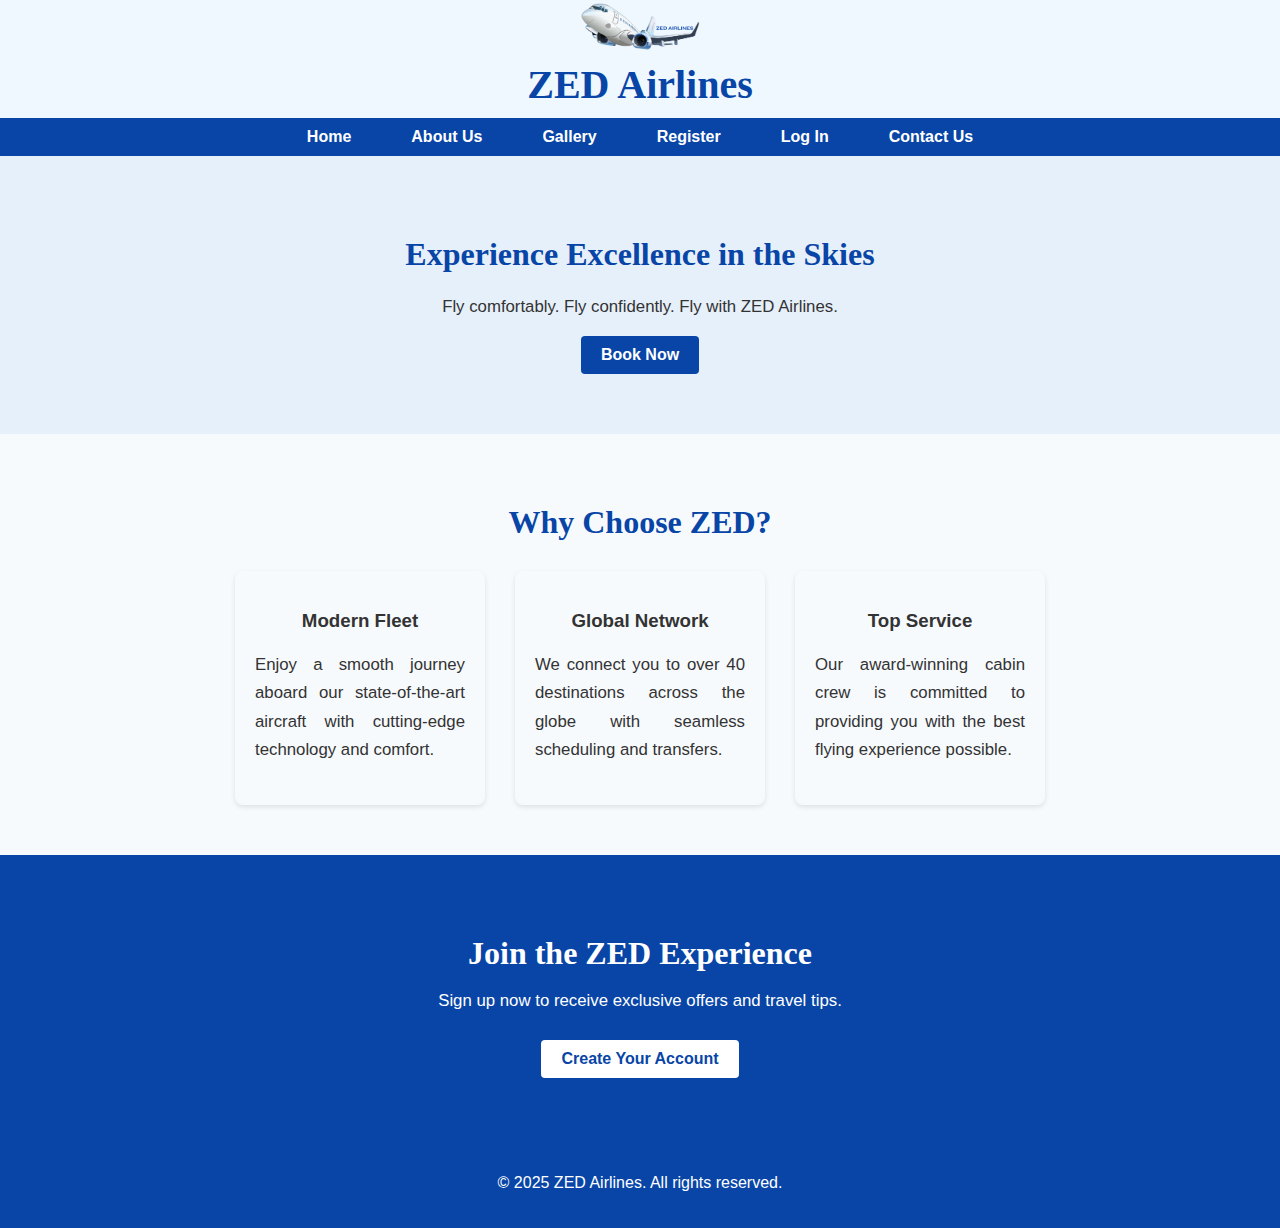
<file: index.html>
<!DOCTYPE html>
  <html lang="en">

  <head>
    <meta charset="UTF-8" />
    <meta name="viewport" content="width=device-width, initial-scale=1.0" />
    <title>ZED Airlines | Home</title>
    <link rel="stylesheet" href="styles/base.css">
    <link rel="stylesheet" href="styles/index.css">
  </head>

  <body>


     <!-- Header -->
  <header class="site-header">
    <div class="container">
      <img class="logo" src="images/logo.png" alt="ZED Airlines Logo" />
      <h1>ZED Airlines</h1>
    </div>
    <nav class="navbar">
      <ul>
        <li><a href="index.html">Home</a></li>
        <li><a href="about.html">About Us</a></li>
        <li><a href="gallery.html" class="active">Gallery</a></li>
        <li><a href="registration.html">Register</a></li>
        <li><a href="login.html">Log In</a></li>
        <li><a href="contact.html">Contact Us</a></li>
      </ul>
    </nav>
  </header>

    <!-- Hero Banner -->
    <section class="hero">
      <h2>Experience Excellence in the Skies</h2>
      <p>Fly comfortably. Fly confidently. Fly with ZED Airlines.</p>
      <a class="btn" href="registration.html">Book Now</a>
    </section>

    <!-- Features Section -->
    <section class="features">
      <h2>Why Choose ZED?</h2>
      <div class="feature-grid">
        <div class="feature">
          <h3>Modern Fleet</h3>
          <p>Enjoy a smooth journey aboard our state-of-the-art aircraft with cutting-edge technology and comfort.</p>
        </div>
        <div class="feature">
          <h3>Global Network</h3>
          <p>We connect you to over 40 destinations across the globe with seamless scheduling and transfers.</p>
        </div>
        <div class="feature">
          <h3>Top Service</h3>
          <p>Our award-winning cabin crew is committed to providing you with the best flying experience possible.</p>
        </div>
      </div>
    </section>


    <!-- Call to Action -->
    <section class="cta">
      <h2>Join the ZED Experience</h2>
      <p>Sign up now to receive exclusive offers and travel tips.</p>
      <a class="btn" href="registration.html">Create Your Account</a>
    </section>

    <!-- Footer -->
  <footer class="site-footer">
    <div class="container">
      <p>&copy; 2025 ZED Airlines. All rights reserved.</p>
    </div>
  </footer>

  </body>

  </html>
</file>
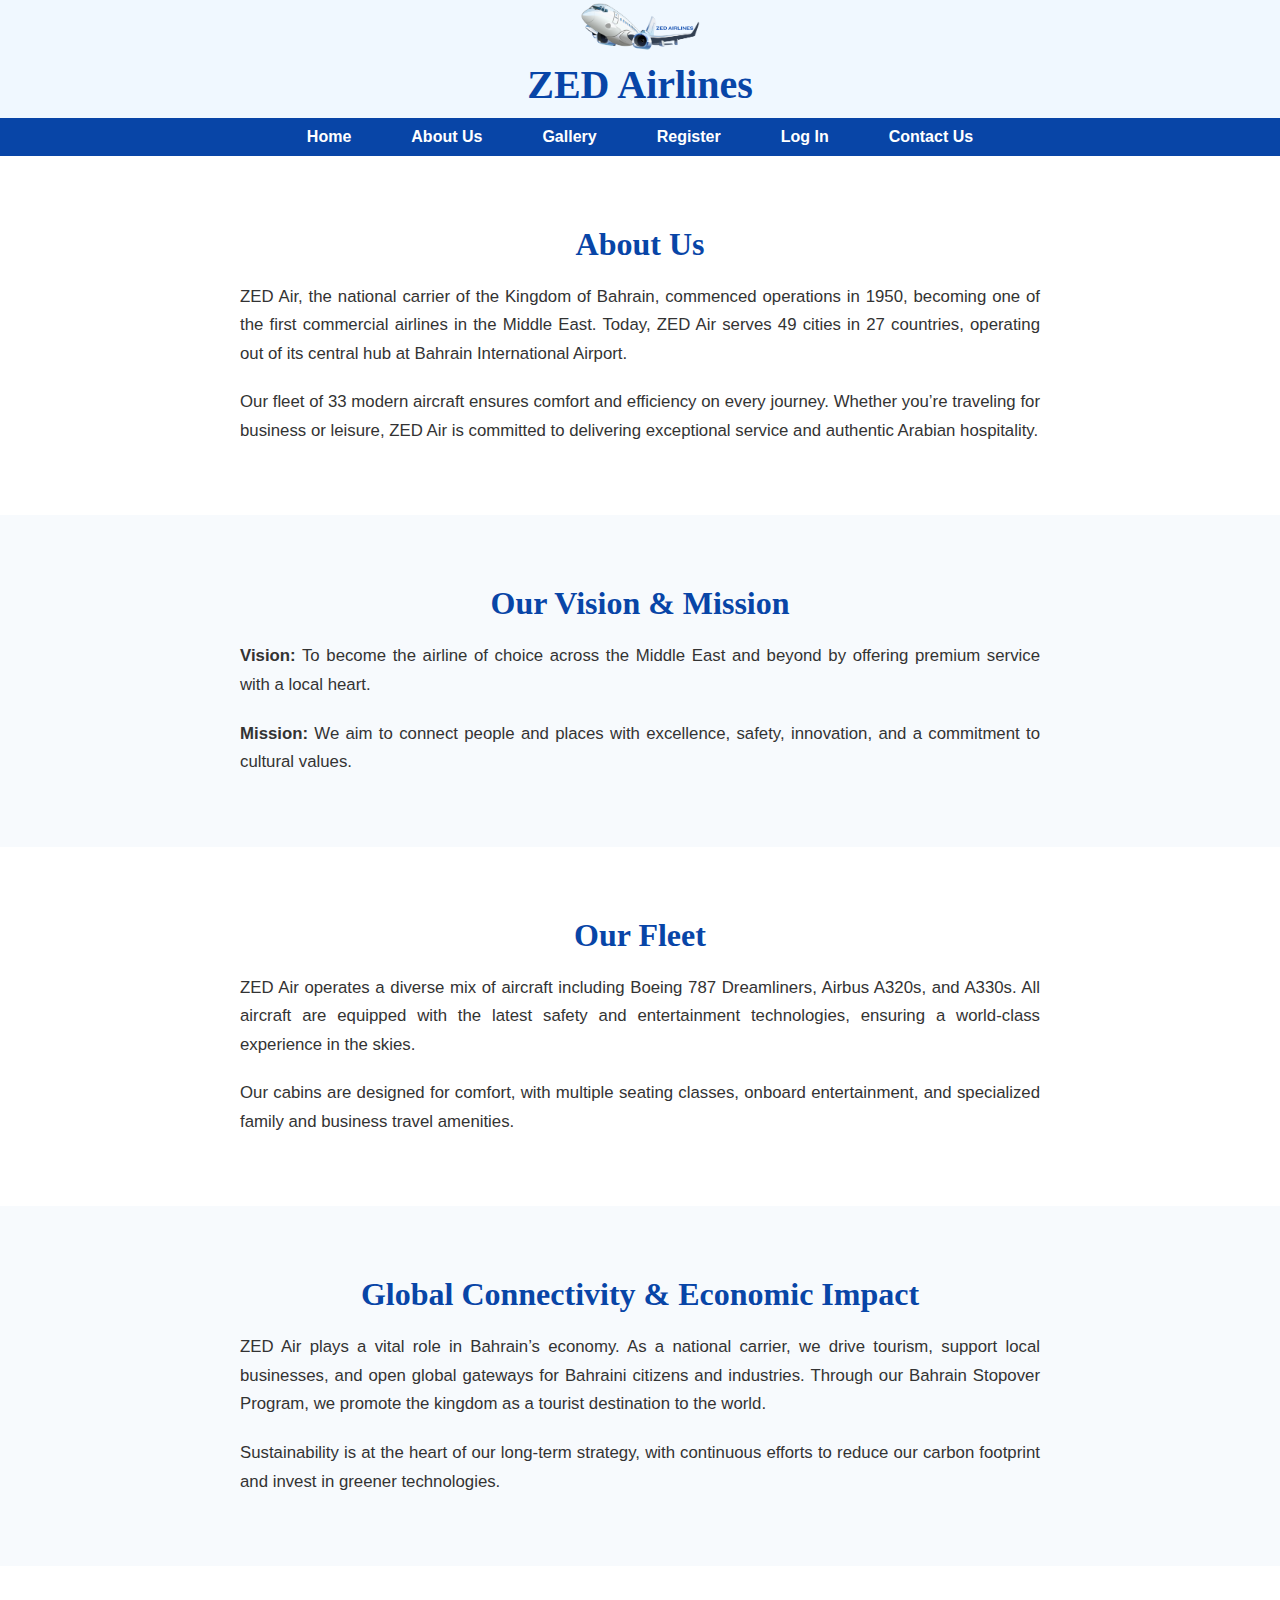
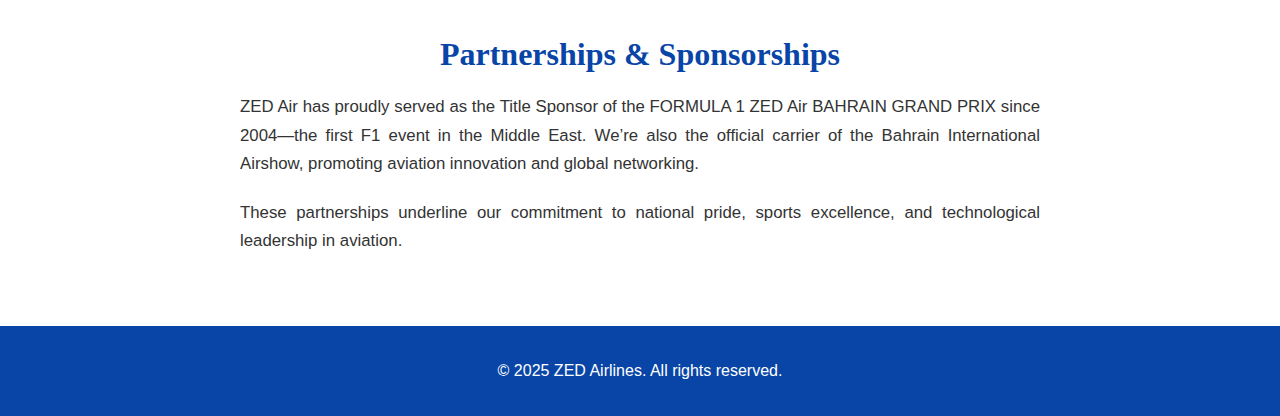
<file: about.html>
<!DOCTYPE html>
<html lang="en">

<head>
  <meta charset="UTF-8" />
  <meta name="viewport" content="width=device-width, initial-scale=1.0" />
  <title>ZED Airlines | About Us</title>
  <link rel="stylesheet" href="styles/base.css">
  <link rel="stylesheet" href="styles/about.css">
</head>

<body>

  <!-- Header -->
  <header class="site-header">
    <div class="container">
      <img class="logo" src="images/logo.png" alt="ZED Airlines Logo" />
      <h1>ZED Airlines</h1>
    </div>
    <nav class="navbar">
      <ul>
        <li><a href="index.html">Home</a></li>
        <li><a href="about.html">About Us</a></li>
        <li><a href="gallery.html" class="active">Gallery</a></li>
        <li><a href="registration.html">Register</a></li>
        <li><a href="login.html">Log In</a></li>
        <li><a href="contact.html">Contact Us</a></li>
      </ul>
    </nav>
  </header>

  <!-- Main Content Section -->
  <main>

    <!-- About Us Section -->
    <section class="about-section">
      <div class="container">
        <h2>About Us</h2>
        <p>
          ZED Air, the national carrier of the Kingdom of Bahrain, commenced operations in 1950, becoming one of the
          first commercial airlines in the Middle East. Today, ZED Air serves 49 cities in 27 countries, operating out
          of its central hub at Bahrain International Airport.
        </p>
        <p>
          Our fleet of 33 modern aircraft ensures comfort and efficiency on every journey. Whether you’re traveling for
          business or leisure, ZED Air is committed to delivering exceptional service and authentic Arabian hospitality.
        </p>
      </div>
    </section>

    <!-- Vision & Mission -->
    <section class="vision-section">
      <div class="container">
        <h2>Our Vision & Mission</h2>
        <p><strong>Vision:</strong> To become the airline of choice across the Middle East and beyond by offering
          premium service with a local heart.</p>
        <p><strong>Mission:</strong> We aim to connect people and places with excellence, safety, innovation, and a
          commitment to cultural values.</p>
      </div>
    </section>

    <!-- Fleet Overview -->
    <section class="fleet-section">
      <div class="container">
        <h2>Our Fleet</h2>
        <p>
          ZED Air operates a diverse mix of aircraft including Boeing 787 Dreamliners, Airbus A320s, and A330s. All
          aircraft are equipped with the latest safety and entertainment technologies, ensuring a world-class experience
          in the skies.
        </p>
        <p>
          Our cabins are designed for comfort, with multiple seating classes, onboard entertainment, and specialized
          family and business travel amenities.
        </p>
      </div>
    </section>

    <!-- Global Impact -->
    <section class="impact-section">
      <div class="container">
        <h2>Global Connectivity & Economic Impact</h2>
        <p>
          ZED Air plays a vital role in Bahrain’s economy. As a national carrier, we drive tourism, support local
          businesses, and open global gateways for Bahraini citizens and industries. Through our Bahrain Stopover
          Program, we promote the kingdom as a tourist destination to the world.
        </p>
        <p>
          Sustainability is at the heart of our long-term strategy, with continuous efforts to reduce our carbon
          footprint and invest in greener technologies.
        </p>
      </div>
    </section>

    <!-- Sponsorships -->
    <section class="sponsorships-section">
      <div class="container">
        <h2>Partnerships & Sponsorships</h2>
        <p>
          ZED Air has proudly served as the Title Sponsor of the FORMULA 1 ZED Air BAHRAIN GRAND PRIX since 2004—the
          first F1 event in the Middle East. We’re also the official carrier of the Bahrain International Airshow,
          promoting aviation innovation and global networking.
        </p>
        <p>
          These partnerships underline our commitment to national pride, sports excellence, and technological leadership
          in aviation.
        </p>
      </div>
    </section>




  </main>

  <!-- Footer -->
  <footer class="site-footer">
    <div class="container">
      <p>&copy; 2025 ZED Airlines. All rights reserved.</p>
    </div>
  </footer>

</body>

</html>
</file>
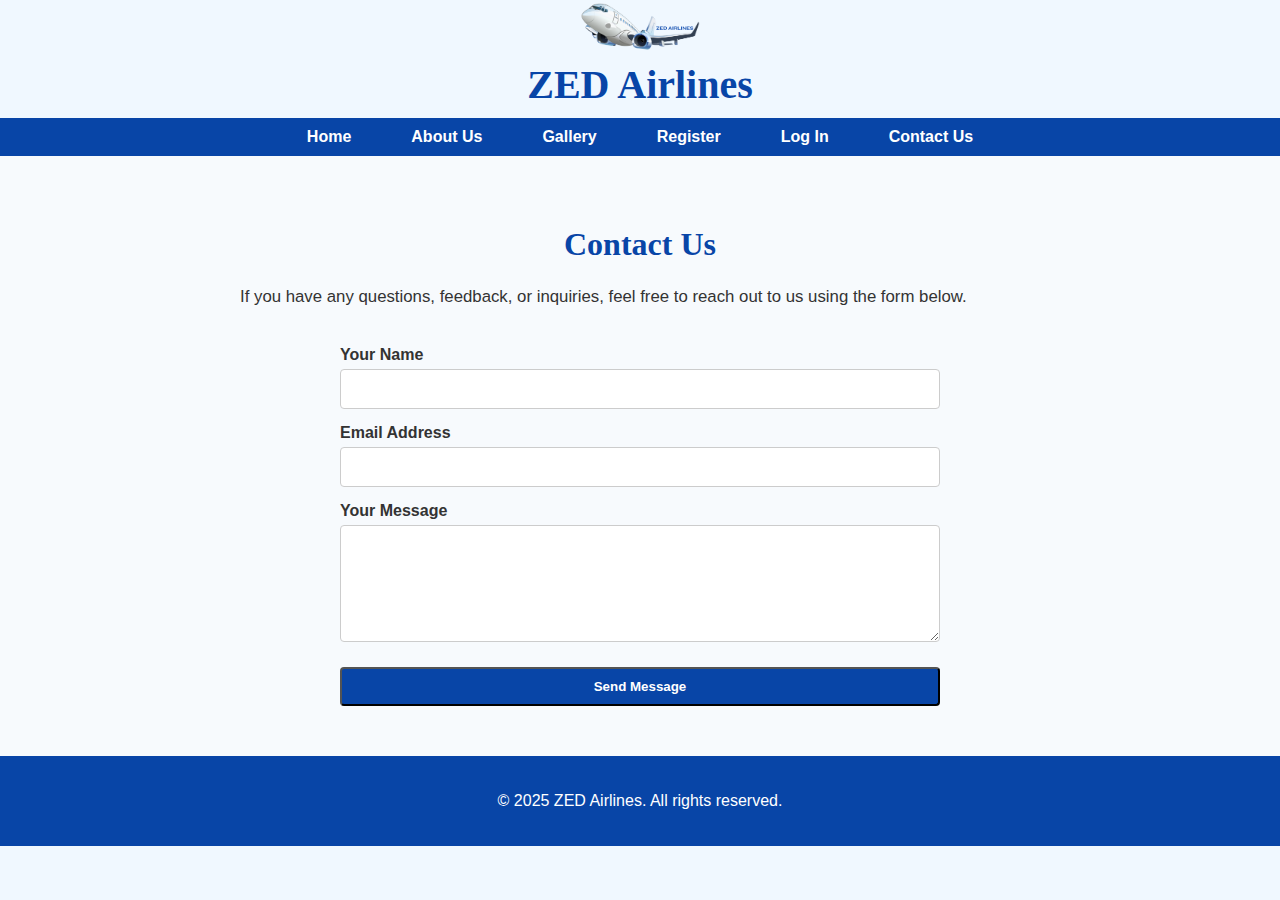
<file: contact.html>
<!DOCTYPE html>
<html lang="en">

<head>
  <meta charset="UTF-8" />
  <meta name="viewport" content="width=device-width, initial-scale=1.0" />
  <title>Contact Us | ZED Airlines</title>
  <link rel="stylesheet" href="styles/base.css">
  <link rel="stylesheet" href="styles/contact.css">
</head>

<body>

  <!-- Header -->
  <header class="site-header">
    <div class="container">
      <img class="logo" src="images/logo.png" alt="ZED Airlines Logo" />
      <h1>ZED Airlines</h1>
    </div>
    <nav class="navbar">
      <ul>
        <li><a href="index.html">Home</a></li>
        <li><a href="about.html">About Us</a></li>
        <li><a href="gallery.html" class="active">Gallery</a></li>
        <li><a href="registration.html">Register</a></li>
        <li><a href="login.html">Log In</a></li>
        <li><a href="contact.html">Contact Us</a></li>
      </ul>
    </nav>
  </header>

  <!-- Main Contact Form Section -->
  <main>
    <section class="contact-section">
      <div class="container">
        <h2>Contact Us</h2>
        <p>If you have any questions, feedback, or inquiries, feel free to reach out to us using the form below.</p>

        <form method="POST" class="contact-form">
          <label for="name">Your Name</label>
          <input type="text" id="name" name="name" required />

          <label for="email">Email Address</label>
          <input type="email" id="email" name="email" required />

          <label for="message">Your Message</label>
          <textarea id="message" name="message" rows="5" required></textarea>

          <button type="submit" class="btn">Send Message</button>
        </form>
      </div>
    </section>
  </main>

  <!-- Footer -->
  <footer class="site-footer">
    <div class="container">
      <p>&copy; 2025 ZED Airlines. All rights reserved.</p>
    </div>
  </footer>

</body>

</html>
</file>
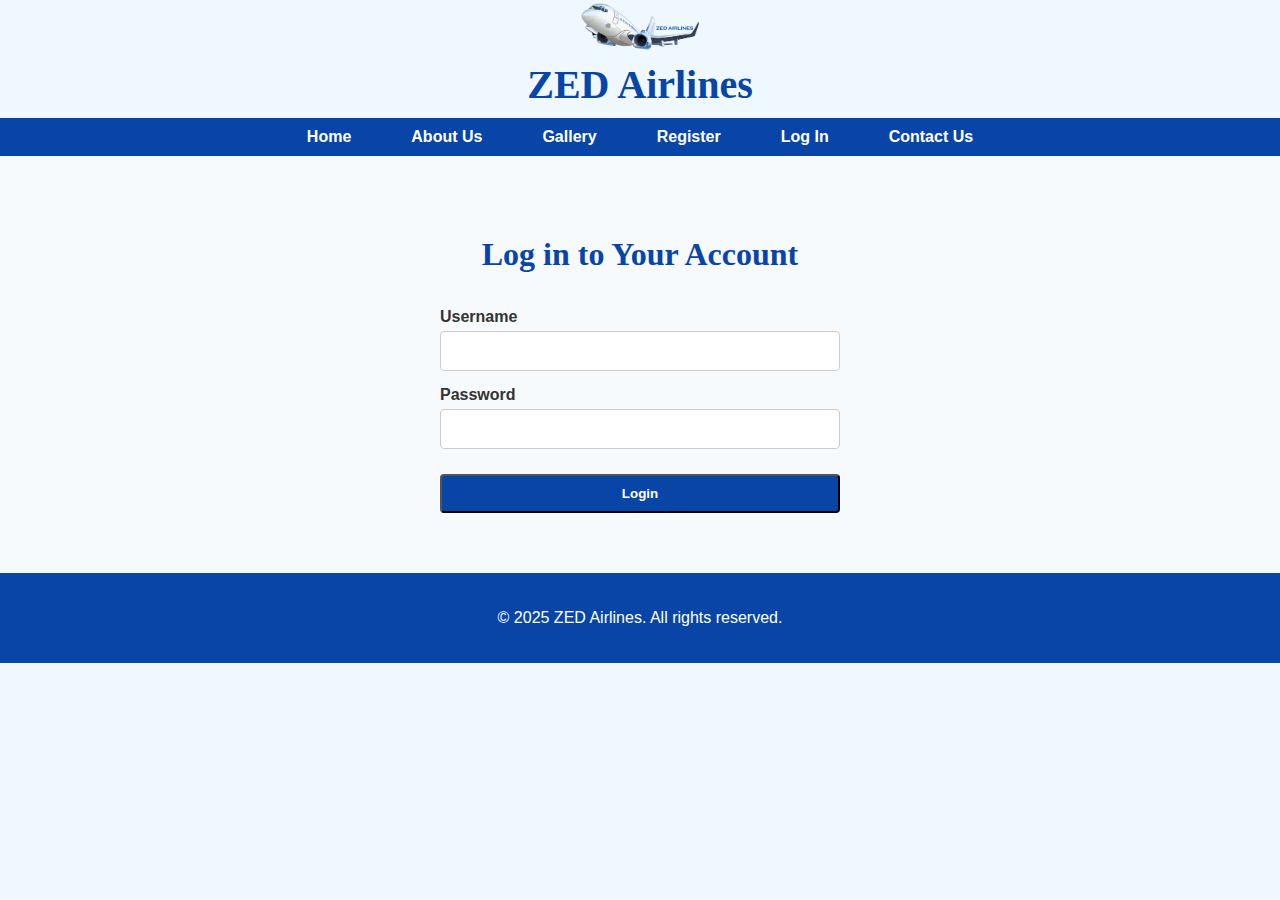
<file: login.html>
<!DOCTYPE html>
<html lang="en">

<head>
  <meta charset="UTF-8" />
  <meta name="viewport" content="width=device-width, initial-scale=1.0" />
  <title>Login | ZED Airlines</title>
  <link rel="stylesheet" href="styles/base.css">
  <link rel="stylesheet" href="styles/login.css">
</head>

<body>

  <!-- Header -->
  <header class="site-header">
    <div class="container">
      <img class="logo" src="images/logo.png" alt="ZED Airlines Logo" />
      <h1>ZED Airlines</h1>
    </div>
    <nav class="navbar">
      <ul>
        <li><a href="index.html">Home</a></li>
        <li><a href="about.html">About Us</a></li>
        <li><a href="gallery.html" class="active">Gallery</a></li>
        <li><a href="registration.html">Register</a></li>
        <li><a href="login.html">Log In</a></li>
        <li><a href="contact.html">Contact Us</a></li>
      </ul>
    </nav>
  </header>

  <!-- Main Login Form -->
  <main>
    <section class="login-section">
      <div class="container">
        <h2>Log in to Your Account</h2>
        <form method="POST" class="login-form" onsubmit="return showLoginAlert()">
          <label for="username">Username</label>
          <input type="text" id="username" name="username" required />

          <label for="pwd">Password</label>
          <input type="password" id="pwd" name="pwd" required />

          <button type="submit" class="btn">Login</button>
        </form>
      </div>
    </section>
  </main>

  <!-- Footer -->
  <footer class="site-footer">
    <div class="container">
      <p>&copy; 2025 ZED Airlines. All rights reserved.</p>
    </div>
  </footer>

  <!-- JS Alert -->
  <script>
    function showLoginAlert() {
      alert("You have been logged in successfully!");
      return true; // proceed with form submission
    }
  </script>

</body>

</html>
</file>
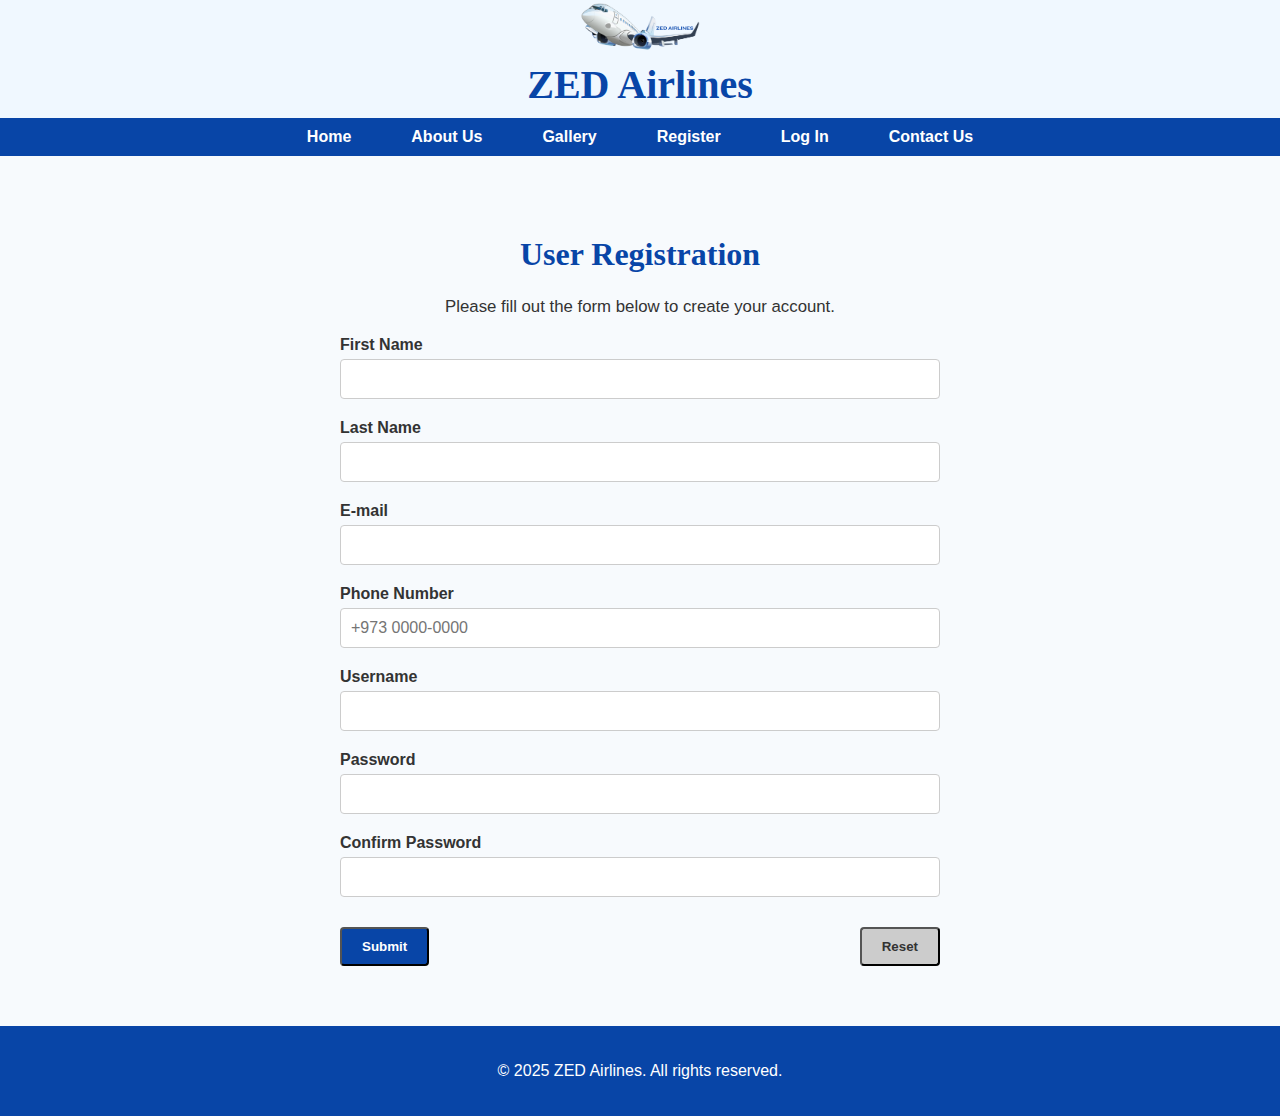
<file: registration.html>
<!DOCTYPE html>
<html lang="en">

<head>
  <meta charset="UTF-8" />
  <meta name="viewport" content="width=device-width, initial-scale=1.0" />
  <title>Register | ZED Airlines</title>
  <link rel="stylesheet" href="styles/base.css">
  <link rel="stylesheet" href="styles/registration.css">
</head>

<body>

  <!-- Header -->
  <header class="site-header">
    <div class="container">
      <img class="logo" src="images/logo.png" alt="ZED Airlines Logo" />
      <h1>ZED Airlines</h1>
    </div>
    <nav class="navbar">
      <ul>
        <li><a href="index.html">Home</a></li>
        <li><a href="about.html">About Us</a></li>
        <li><a href="gallery.html" class="active">Gallery</a></li>
        <li><a href="registration.html">Register</a></li>
        <li><a href="login.html">Log In</a></li>
        <li><a href="contact.html">Contact Us</a></li>
      </ul>
    </nav>
  </header>

  <!-- Registration Form Section -->
  <main>
    <section class="registration-section">
      <div class="container">
        <h2>User Registration</h2>
        <p>Please fill out the form below to create your account.</p>

        <form method="POST" class="registration-form" onsubmit="return showRegistrationAlert()">

          <div class="form-group">
            <label for="fname">First Name</label>
            <input type="text" id="fname" name="fname" required>
          </div>

          <div class="form-group">
            <label for="lname">Last Name</label>
            <input type="text" id="lname" name="lname" required>
          </div>

          <div class="form-group">
            <label for="email">E-mail</label>
            <input type="email" id="email" name="email" autocomplete="off" required>
          </div>

          <div class="form-group">
            <label for="phone">Phone Number</label>
            <input type="tel" id="phone" name="phone" placeholder="+973 0000-0000" required>
          </div>

          <div class="form-group">
            <label for="username">Username</label>
            <input type="text" id="username" name="username" required>
          </div>

          <div class="form-group">
            <label for="pwd">Password</label>
            <input type="password" id="pwd" name="pwd" required>
          </div>

          <div class="form-group">
            <label for="confirm-pwd">Confirm Password</label>
            <input type="password" id="confirm-pwd" name="confirm-pwd" required>
          </div>

          <div class="form-actions">
            <button type="submit" class="btn">Submit</button>
            <input type="reset" class="btn btn-secondary" value="Reset">
          </div>

        </form>
      </div>
    </section>
  </main>

  <!-- Footer -->
  <footer class="site-footer">
    <div class="container">
      <p>&copy; 2025 ZED Airlines. All rights reserved.</p>
    </div>
  </footer>

  <!-- JavaScript Alert -->
  <script>
    function showRegistrationAlert() {
      alert("Your account has been registered successfully. We will contact you soon.");
      return true;
    }
  </script>

</body>

</html>
</file>
<file: styles/index.css>
/* === Hero Section === */
.hero {
  background-color: #e6f0fa;
  text-align: center;
  padding: 60px 20px;
}

.hero h2 {
  color: #0845a7;
  font-size: 2rem;
}

.hero p {
  margin-bottom: 15px;
  text-align: center;
}

/* === Intro Content Section === */
.intro {
  max-width: 800px;
  margin: 40px auto;
  padding: 0 20px;
  text-align: center;
}

.intro h2 {
  color: #0845a7;
  font-size: 1.8rem;
}

.intro p {
  font-size: 1.1rem;
  line-height: 1.6;
}

/* === Features Section === */
.features {
  background-color: #ffffff;
  padding: 50px 20px;
  text-align: center;
}

.feature-grid {
  display: flex;
  flex-wrap: wrap;
  justify-content: center;
  gap: 30px;
  margin-top: 30px;
}

.feature {
  width: 250px;
  background-color: #f7fafd;
  padding: 20px;
  border-radius: 8px;
  box-shadow: 0 2px 5px rgba(0, 0, 0, 0.1);
}

/* === Call-To-Action (CTA) Section === */
.cta {
  background-color: #0845a7;
  color: white;
  padding: 60px 20px;
  text-align: center;
}

.cta h2 {
  color: white;
  font-size: 2rem;
  margin-bottom: 15px;
}

.cta p {
  color: white;
  margin-bottom: 15px;
  text-align: center;
}

.cta .btn {
  background-color: white;
  color: #0845a7;
  margin-top: 10px;
}

.cta .btn:hover {
  background-color: #e0e0e0;
}
</file>
<file: styles/about.css>
.about {
  padding: 40px 20px;
  background-color: #ffffff;
  text-align: center;
}

.about h2 {
  font-size: 2rem;
  margin-bottom: 20px;
}

.about p {
  font-size: 1.1rem;
  line-height: 1.6;
  margin: 15px 0;
  text-align: justify;
}
</file>
<file: styles/contact.css>
.contact-section {
  background-color: #f7fafd;
  padding: 50px 20px;
  text-align: center;
}

.contact-form {
  max-width: 600px;
  margin: 0 auto;
  display: flex;
  flex-direction: column;
  text-align: left;
}

.contact-form label {
  margin-top: 15px;
  font-weight: bold;
}

.contact-form input,
.contact-form textarea {
  padding: 10px;
  margin-top: 5px;
  font-size: 1rem;
  border: 1px solid #ccc;
  border-radius: 4px;
}

.contact-form button {
  margin-top: 25px;
}
</file>
<file: styles/login.css>
.login-section {
  padding: 60px 20px;
  background-color: #f7fafd;
  text-align: center;
}

.login-form {
  max-width: 400px;
  margin: 0 auto;
  display: flex;
  flex-direction: column;
  text-align: left;
}

.login-form label {
  margin-top: 15px;
  font-weight: bold;
}

.login-form input {
  padding: 10px;
  font-size: 1rem;
  border: 1px solid #ccc;
  border-radius: 4px;
  margin-top: 5px;
}

.login-form .btn {
  margin-top: 25px;
}
</file>
<file: styles/registration.css>
.registration-section {
  padding: 60px 20px;
  background-color: #f7fafd;
  text-align: center;
}

.registration-section p {
  margin-bottom: 15px;
  text-align: center;
}

.registration-form {
  max-width: 600px;
  margin: 0 auto;
  text-align: left;
}

.form-group {
  margin-bottom: 20px;
}

.form-group label {
  display: block;
  margin-bottom: 5px;
  font-weight: bold;
}

.form-group input {
  width: 100%;
  padding: 10px;
  font-size: 1rem;
  border-radius: 4px;
  border: 1px solid #ccc;
}

.form-actions {
  display: flex;
  justify-content: space-between;
  margin-top: 30px;
}
</file>
<file: styles/base.css>
/* === Reset & Global Styles === */
* {
  box-sizing: border-box;
}

body {
  margin: 0;
  padding: 0;
  font-family: 'Segoe UI', Tahoma, Geneva, Verdana, sans-serif;
  background-color: #f0f8ff;
  color: #333;
}

h1, h2 {
  font-family: "Times New Roman", Times, serif;
  color: rgb(8,69,167);
}

h1 {
  font-size: 2.5rem;
  text-align: center;
  margin: 0;
}

h2 {
  font-size: 2rem;
  margin: 20px 0;
  text-align: center;
}

img {
  max-width: 100%;
  height: auto;
}

.logo {
  width: 120px;
  height: auto;
  display: block;
  margin: 0 auto 10px;
}

/* === Navigation Bar === */
.navbar {
  text-align: center;
  margin-top: 10px;
}

.navbar ul {
  list-style-type: none;
  padding: 0;
  background-color: #0845a7;
  margin: 0;
  display: flex;
  justify-content: center;
  flex-wrap: wrap;
}

.navbar li {
  margin: 0 15px;
}

.navbar a {
  color: white;
  text-decoration: none;
  padding: 10px 15px;
  font-weight: bold;
  display: block;
}

.navbar a:hover {
  background-color: #073a90;
  border-radius: 4px;
}

/* === Layout Containers === */
.container {
  max-width: 1200px;
  margin: 0 auto;
  padding: 0 15px;
}

section {
  padding: 50px 20px;
  background-color: #ffffff;
}

section:nth-of-type(even) {
  background-color: #f7fafd;
}

section p, section ul {
  max-width: 800px;
  margin: 0 auto 20px auto;
  line-height: 1.7;
  font-size: 1.05rem;
  text-align: justify;
}

/* === Buttons === */
.btn {
  background-color: #0845a7;
  color: white;
  padding: 10px 20px;
  text-decoration: none;
  border-radius: 4px;
  font-weight: bold;
  cursor: pointer;
  display: inline-block;
}

.btn:hover {
  background-color: #073a90;
}

.btn-secondary {
  background-color: #ccc;
  color: #333;
}

.btn-secondary:hover {
  background-color: #bbb;
}

/* === Responsive Helpers === */
.responsive {
  padding: 0 6px;
  float: left;
  width: 24.99999%;
}

@media only screen and (max-width: 700px) {
  .responsive {
    width: 49.99999%;
    margin: 6px 0;
  }
}

@media only screen and (max-width: 500px) {
  .responsive {
    width: 100%;
  }
}

.clearfix::after {
  content: "";
  display: table;
  clear: both;
}

/* === Footer === */
.site-footer {
  background-color: #0845a7;
  color: white;
  padding: 20px 0;
  text-align: center;
}
</file>
